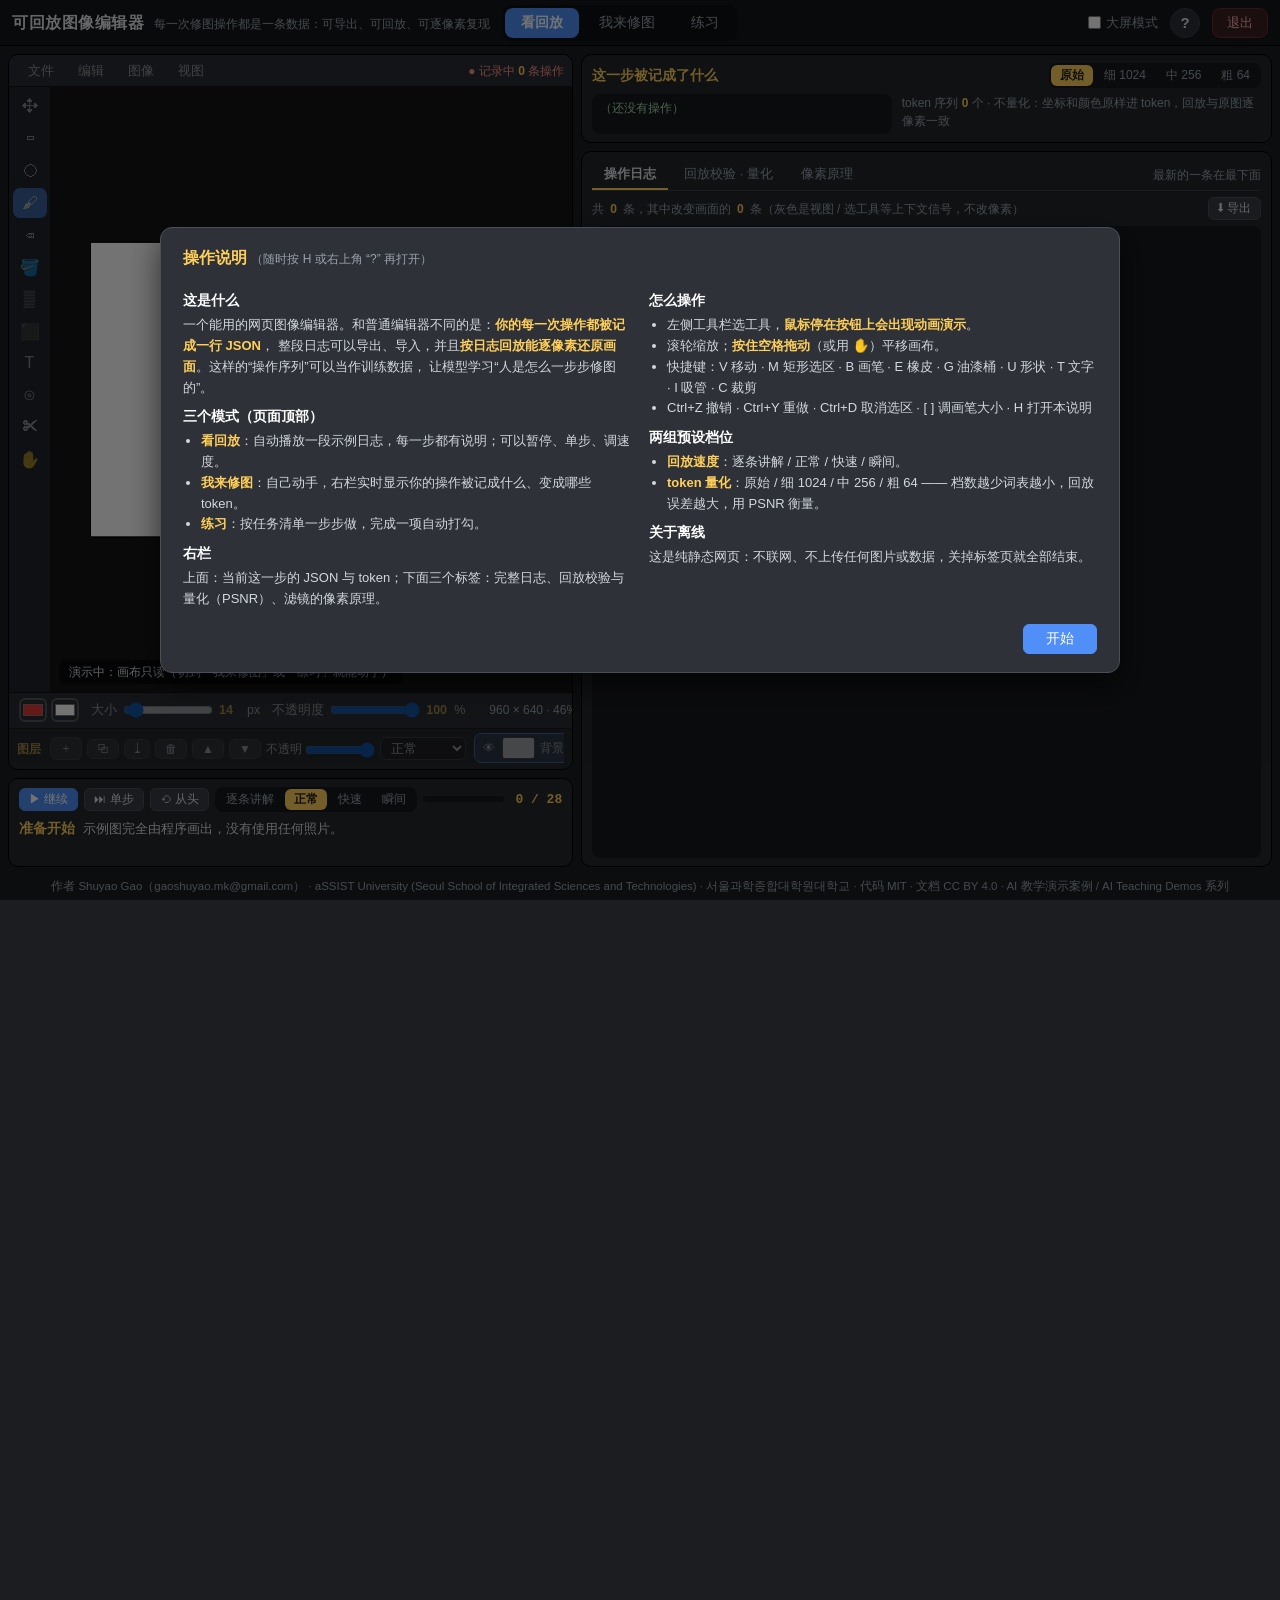
<file: index.html>
<!doctype html>
<html lang="zh-CN">
<head>
<meta charset="utf-8">
<meta name="viewport" content="width=device-width, initial-scale=1">
<title>可回放图像编辑器</title>
<!-- 仓库根目录的入口：GitHub Pages 打开 https://shuyaogao.github.io/replayable-image-editor/ 时直接跳到 play/。
     用 play/index.html 而不是 play/，这样下载解压后双击本文件（file://）也能跳过去。 -->
<meta http-equiv="refresh" content="0; url=play/index.html">
<link rel="canonical" href="play/index.html">
<style>
  body { margin: 0; padding: 24px 16px; background: #1b1d21; color: #dfe3e8; font-family: "Microsoft YaHei", "PingFang SC", system-ui, sans-serif; line-height: 1.7; }
  a { color: #ffcf5a; }
</style>
</head>
<body>
<p>正在打开可回放图像编辑器……</p>
<p>没有自动跳转的话，点这里：<a href="play/index.html">打开可回放图像编辑器（play/index.html）</a></p>
</body>
</html>
</file>
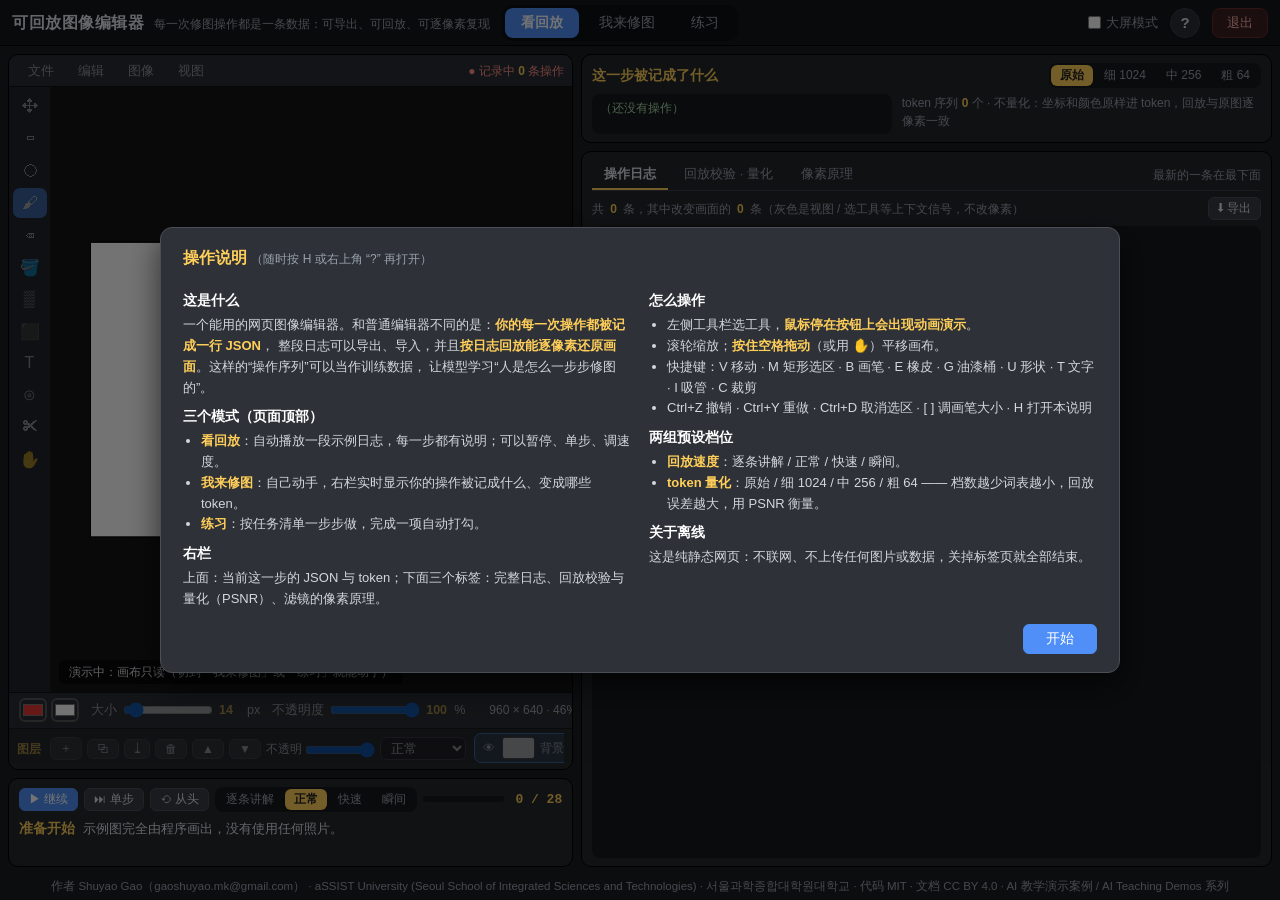
<file: play/index.html>
<!DOCTYPE html>
<html lang="zh-CN">
<head>
<meta charset="utf-8">
<meta name="viewport" content="width=device-width, initial-scale=1, viewport-fit=cover">
<title>可回放图像编辑器</title>
<link rel="stylesheet" href="css/app.css">
</head>
<body>

<!-- ===================== 顶栏：标题 + 模式标签 + 右上角按钮 ===================== -->
<header id="topbar">
  <div class="brand"><span id="app-name">可回放图像编辑器</span><small id="app-tagline"></small></div>
  <nav id="modes" role="tablist">
    <button data-mode="watch" role="tab" title="自动播放一段示例日志：看每一步操作被记成什么">看回放</button>
    <button data-mode="edit" role="tab" title="自己修图，右栏实时显示你的操作日志和 token">我来修图</button>
    <button data-mode="practice" role="tab" title="带任务清单的分步练习，完成一项自动打勾">练习</button>
  </nav>
  <span class="spacer"></span>
  <label class="switch" title="把左右比例从约 45:55 调到约 35:65，方便投影"><input type="checkbox" id="bigscreen"> 大屏模式</label>
  <button id="help-btn" class="icon" title="操作说明（H）">?</button>
  <button id="exit-btn" class="exit" title="停止全部计算并关闭页面">退出</button>
  <!-- 手机竖屏：其余入口收进 ☰ 菜单（由 app.js 在 body.touchp 时显示） -->
  <button id="menu-btn" aria-label="菜单" aria-expanded="false" aria-controls="menu">☰</button>
  <div id="menu" role="menu" hidden>
    <button role="menuitem" id="menu-log">操作日志 · 校验 · 像素原理</button>
    <button role="menuitem" id="menu-export">导出操作日志 (.jsonl)</button>
    <button role="menuitem" id="menu-import">导入日志并回放…</button>
    <button role="menuitem" id="menu-help">操作说明</button>
    <div class="sep"></div>
    <button role="menuitem" id="menu-exit">退出</button>
  </div>
</header>

<main id="layout">
  <!-- ===================== 左栏：编辑器（主画面）+ 选项 / 播放控制 / 说明 ===================== -->
  <section id="leftcol">
    <div id="editor">
      <div id="menubar">
        <div class="menu" data-menu="file">文件
          <div class="dropdown">
            <div onclick="UI.showNewDoc()">新建文档…</div>
            <div onclick="$('file-open').click()">打开图片（新文档）…</div>
            <div onclick="$('file-place').click()">导入图片为图层…</div>
            <hr>
            <div onclick="UI.exportPNG()">导出 PNG（透明）</div>
            <div onclick="UI.exportJPG()">导出 JPG（白底）</div>
            <hr>
            <div onclick="OpLog.exportJSONL()">导出操作日志 (.jsonl)</div>
            <div onclick="$('file-replay').click()">导入日志并回放…</div>
          </div>
        </div>
        <div class="menu" data-menu="edit">编辑
          <div class="dropdown">
            <div onclick="Ops.run({op:'undo',params:{}})">撤销 <kbd>Ctrl+Z</kbd></div>
            <div onclick="Ops.run({op:'redo',params:{}})">重做 <kbd>Ctrl+Y</kbd></div>
            <hr>
            <div onclick="Ops.run({op:'deselect',params:{}})">取消选区 <kbd>Ctrl+D</kbd></div>
          </div>
        </div>
        <div class="menu" data-menu="image">图像
          <div class="dropdown">
            <div onclick="UI.showAdjust('brightness')">亮度…</div>
            <div onclick="UI.showAdjust('contrast')">对比度…</div>
            <div onclick="UI.showAdjust('saturate')">饱和度…</div>
            <div onclick="UI.showAdjust('hue')">色相旋转…</div>
            <div onclick="UI.showAdjust('blur')">高斯模糊…</div>
            <div onclick="UI.showAdjust('sharpen')">锐化…</div>
            <hr>
            <div onclick="Ops.run({op:'filter',params:{layerId:Doc.activeId,type:'invert',value:1}})">反相</div>
            <div onclick="Ops.run({op:'filter',params:{layerId:Doc.activeId,type:'grayscale',value:1}})">去色（灰度）</div>
            <hr>
            <div onclick="UI.showTransform()">变换图层（缩放/旋转/翻转）…</div>
          </div>
        </div>
        <div class="menu" data-menu="view">视图
          <div class="dropdown">
            <div onclick="UI.zoomBy(1.25)">放大 <kbd>滚轮</kbd></div>
            <div onclick="UI.zoomBy(0.8)">缩小</div>
            <div onclick="UI.zoomFit()">适应窗口</div>
            <div onclick="UI.zoomTo(1)">实际像素 100%</div>
          </div>
        </div>
        <span class="spacer"></span>
        <span id="rec-badge" title="所有操作都会被序列化记录，可导出为模型训练数据">● 记录中 <b id="rec-count">0</b> 条操作</span>
      </div>

      <div id="editor-body">
        <div id="toolbar">
          <button data-tool="move"           data-tip="move">✥</button>
          <button data-tool="select-rect"    data-tip="select-rect">▭</button>
          <button data-tool="select-ellipse" data-tip="select-ellipse">◯</button>
          <button data-tool="brush"          data-tip="brush">🖌</button>
          <button data-tool="eraser"         data-tip="eraser">⌫</button>
          <button data-tool="fill"           data-tip="fill">🪣</button>
          <button data-tool="gradient"       data-tip="gradient">▒</button>
          <button data-tool="shape"          data-tip="shape">⬛</button>
          <button data-tool="text"           data-tip="text">T</button>
          <button data-tool="eyedropper"     data-tip="eyedropper">⊙</button>
          <button data-tool="crop"           data-tip="crop">✂</button>
          <button data-tool="hand"           data-tip="hand">✋</button>
        </div>
        <div id="viewport">
          <canvas id="stage"></canvas>
          <canvas id="overlay"></canvas>
          <div id="demo-cursor"></div>
          <div id="lock-badge">演示中：画布只读（切到「我来修图」或「练习」就能动手）</div>
          <div id="replay-mask"><div>▶ 回放中 <b id="replay-prog">0/0</b><br>
            <button class="mini" onclick="Replay.stop()" style="margin-top:10px">停止</button></div></div>
        </div>
      </div>

      <div id="optionsbar">
        <span class="colors" title="前景色 / 背景色">
          <input type="color" id="fg-color" value="#e53935" title="前景色（画笔、填充、文字）">
          <input type="color" id="bg-color" value="#ffffff" title="背景色（渐变终点、形状描边）">
        </span>
        <span class="opt opt-brush opt-eraser">大小 <input type="range" id="opt-size" min="1" max="200" value="14">
          <b id="opt-size-v">14</b>px</span>
        <span class="opt opt-brush opt-eraser">不透明度 <input type="range" id="opt-opacity" min="1" max="100" value="100">
          <b id="opt-opacity-v">100</b>%</span>
        <span class="opt opt-fill">容差 <input type="range" id="opt-tol" min="0" max="120" value="32">
          <b id="opt-tol-v">32</b></span>
        <span class="opt opt-shape">形状
          <select id="opt-shape-kind"><option value="rect">矩形</option>
            <option value="ellipse">椭圆</option><option value="line">直线</option></select>
          <label><input type="checkbox" id="opt-shape-fill" checked>填充</label>
          <label><input type="checkbox" id="opt-shape-stroke">描边</label>
          线宽 <input type="number" id="opt-shape-width" min="1" max="60" value="4" style="width:52px">
        </span>
        <span class="opt opt-text">内容 <input type="text" id="opt-text" value="" style="width:140px">
          字号 <input type="number" id="opt-text-size" min="8" max="300" value="48" style="width:58px">
          字体 <select id="opt-text-font"></select>
        </span>
        <span class="opt opt-crop">拖出裁剪框后：
          <button class="mini" onclick="Tools.crop.apply()">✔ 应用裁剪</button>
          <button class="mini" onclick="Tools.crop.cancel()">✖ 取消</button></span>
        <span class="opt opt-move opt-select-rect opt-select-ellipse opt-gradient opt-eyedropper opt-hand" id="opt-tip"></span>
        <span class="spacer"></span>
        <span id="doc-info">960 × 640</span>
      </div>

      <div id="layerbar">
        <div class="layerctl">
          <b class="lbl">图层</b>
          <button class="mini" title="新建图层" onclick="Ops.run({op:'layer_add',params:{}})">＋</button>
          <button class="mini" title="复制图层" onclick="Ops.run({op:'layer_duplicate',params:{layerId:Doc.activeId}})">⧉</button>
          <button class="mini" title="向下合并" onclick="Ops.run({op:'layer_merge_down',params:{layerId:Doc.activeId}})">⤓</button>
          <button class="mini" title="删除图层" onclick="Ops.run({op:'layer_delete',params:{layerId:Doc.activeId}})">🗑</button>
          <button class="mini" title="上移" onclick="Ops.run({op:'layer_reorder',params:{layerId:Doc.activeId,dir:1}})">▲</button>
          <button class="mini" title="下移" onclick="Ops.run({op:'layer_reorder',params:{layerId:Doc.activeId,dir:-1}})">▼</button>
          <label title="当前图层不透明度">不透明 <input type="range" id="layer-opacity" min="0" max="100" value="100"></label>
          <select id="layer-blend" title="混合模式">
            <option value="source-over">正常</option><option value="multiply">正片叠底</option>
            <option value="screen">滤色</option><option value="overlay">叠加</option>
            <option value="darken">变暗</option><option value="lighten">变亮</option>
          </select>
        </div>
        <div id="layers" title="点击选中图层；双击名字改名；👁 显示 / 隐藏"></div>
      </div>
    </div>

    <!-- 手机竖屏的操作区（我来修图 / 练习）：大按钮，触控区 ≥ 44px -->
    <div id="mob-actions">
      <button id="mob-undo" title="撤销">↶ 撤销</button>
      <button id="mob-redo" title="重做">↷ 重做</button>
      <button id="mob-export" title="导出操作日志 (.jsonl)">⬇ 导出</button>
      <button id="mob-log" class="primary" title="全屏打开右栏：操作日志、回放校验、像素原理">📋 看日志</button>
    </div>

    <!-- 播放控制 + 说明（随模式变化） -->
    <div id="dock">
      <div id="dock-watch" class="dockpane">
        <div class="playctl">
          <button class="mini primary" id="pl-play" title="播放 / 暂停（空格）">⏸ 暂停</button>
          <button class="mini" id="pl-step" title="暂停时执行下一条">⏭ 单步</button>
          <button class="mini" id="pl-restart" title="从头再播一遍">⟲ 从头</button>
          <span class="seg" id="speed-presets" title="回放速度"></span>
          <span class="prog"><span id="pl-bar"></span></span>
          <b id="pl-count">0 / 0</b>
        </div>
        <div id="caption"><b id="cap-title">准备开始</b><span id="cap-text">示例图完全由程序画出（渐变、形状、笔画、滤镜），没有使用任何照片。</span></div>
      </div>
      <div id="dock-edit" class="dockpane">
        <div class="howto">
          <b>自由修图：</b>左边工具栏选工具（悬停可看动画演示），在画布上拖动；菜单「图像」里有亮度、色相、模糊、锐化等调整。
          每一步都会出现在右栏：先看它被记成哪一行 JSON，再看它变成哪些 token。
        </div>
        <div class="quick">
          <button class="mini" onclick="OpLog.exportJSONL()">⬇ 导出日志 .jsonl</button>
          <button class="mini" onclick="$('file-replay').click()">⬆ 导入日志并回放</button>
          <button class="mini" onclick="OpLog.clear()">✕ 清空（新建空白画布）</button>
        </div>
      </div>
      <div id="dock-practice" class="dockpane">
        <div class="tasks-head"><b>练习任务</b><span id="task-progress">0 / 0</span>
          <button class="mini" id="task-reset" title="重新开始练习（恢复示例图，清空打勾）">重新开始</button></div>
        <ol id="tasks"></ol>
      </div>
    </div>
  </section>

  <!-- ===================== 右栏：为什么会这样 ===================== -->
  <section id="rightcol">
    <div class="card" id="card-op">
      <h3>这一步被记成了什么 <span class="sub" id="op-cn"></span><span class="spacer"></span>
        <span class="seg" id="quant-presets" title="token 量化档位"></span></h3>
      <div class="opbox">
        <pre id="op-json">（还没有操作）</pre>
        <div class="tokwrap">
          <div class="tokhead">token 序列 <b id="tok-count">0</b> 个 · <span id="quant-desc"></span></div>
          <div id="tokens"></div>
        </div>
      </div>
    </div>

    <div class="card" id="card-tabs">
      <div class="tabs" role="tablist">
        <button data-rtab="log" class="on">操作日志</button>
        <button data-rtab="verify">回放校验 · 量化</button>
        <button data-rtab="pixel">像素原理</button>
        <span class="spacer"></span>
        <span class="hint" id="rtab-hint"></span>
      </div>

      <div class="rpane on" id="rpane-log">
        <div class="loghead">共 <b id="log-n">0</b> 条，其中改变画面的 <b id="log-nd">0</b> 条（灰色是视图 / 选工具等上下文信号，不改像素）
          <span class="spacer"></span>
          <button class="mini" onclick="OpLog.exportJSONL()" title="导出 JSONL">⬇ 导出</button></div>
        <div id="oplist"></div>
      </div>

      <div class="rpane" id="rpane-verify">
        <p class="explain">核心理念：<b>画布状态 = 回放(操作日志)</b>。下面两个按钮都会“清空画布、从第一条日志重新执行”，
          然后比较画布的指纹（所有像素算出的 32 位哈希）。</p>
        <div class="vrow">
          <button class="mini primary" id="btn-verify">① 重置并按日志回放</button>
          <span id="verify-out" class="out">还没校验</span>
        </div>
        <div class="vrow">
          <button class="mini primary" id="btn-quant">② 按当前量化档位回放并算 PSNR</button>
          <span id="quant-out" class="out">量化档位在本卡片上方右侧切换</span>
        </div>
        <div class="thumbs">
          <figure><canvas id="th-orig" width="240" height="160"></canvas><figcaption>原日志回放</figcaption></figure>
          <figure><canvas id="th-quant" width="240" height="160"></canvas><figcaption id="th-quant-cap">量化日志回放</figcaption></figure>
          <figure><canvas id="th-diff" width="240" height="160"></canvas><figcaption>差异 ×8（越亮差得越多）</figcaption></figure>
        </div>
        <table class="qtable" id="quant-table">
          <thead><tr><th>档位</th><th>坐标档数</th><th>颜色每通道</th><th>PSNR</th><th>有差异的像素</th></tr></thead>
          <tbody></tbody>
        </table>
        <p class="note">PSNR 越高越像（∞ 表示逐像素完全一致）。注意 PSNR 对“边缘错位”很敏感：文字、细线挪动 1 个像素，
          肉眼几乎看不出，PSNR 却会掉到 20 多 dB——所以实际评估常再配合感知指标（如 LPIPS）。
          量化只改坐标和颜色这两类参数，其余参数原样保留。</p>
      </div>

      <div class="rpane" id="rpane-pixel">
        <p class="explain" id="px-title">执行一次「图像」菜单里的调整（或看回放到滤镜那一步），这里会显示它对像素做了什么。</p>
        <div class="pxrow">
          <div class="hist"><canvas id="hist" width="420" height="150"></canvas>
            <div class="legend"><span class="b">■ 调整前</span> <span class="a">■ 调整后</span> · 横轴：亮度 0→255（64 档），纵轴：像素数</div></div>
          <div class="formula"><div id="px-formula">—</div><div id="px-matrix"></div></div>
        </div>
        <p class="note">所有调整都是浏览器里逐像素计算的 JavaScript（不是浏览器自带的 CSS 滤镜），公式见 play/js/pixel_filters.js。</p>
      </div>
    </div>
  </section>
</main>

<footer id="footer"></footer>

<!-- 手机竖屏：右栏全屏展开时的「返回」；横屏时的提示 -->
<button id="sheet-close" type="button">← 返回</button>
<div id="rotate-hint" role="status"><div><b>竖屏体验更佳</b>把手机竖过来：上面是画布，下面是工具和按钮。<br>
  <button id="rot-ok" type="button">仍然横屏继续</button></div></div>

<!-- ===================== 对话框 ===================== -->
<div class="dlg-mask" id="dlg-new">
  <div class="dlg">
    <h3>新建文档</h3>
    <label>宽度 <input type="number" id="new-w" value="960" min="16" max="4096"> px</label>
    <label>高度 <input type="number" id="new-h" value="640" min="16" max="4096"> px</label>
    <label>背景 <select id="new-bg">
      <option value="#ffffff">白色</option><option value="transparent">透明</option>
      <option value="#000000">黑色</option></select></label>
    <div class="dlg-btns">
      <button class="mini" onclick="UI.closeDlg()">取消</button>
      <button class="mini primary" onclick="UI.confirmNewDoc()">创建</button>
    </div>
  </div>
</div>

<div class="dlg-mask" id="dlg-adjust">
  <div class="dlg">
    <h3 id="adj-title">调整</h3>
    <label><span id="adj-label">数值</span>
      <input type="range" id="adj-range" min="-100" max="100" value="0">
      <b id="adj-v">0</b></label>
    <p class="dlg-note">拖动滑块实时预览；右栏「像素原理」同步显示直方图和公式。</p>
    <div class="dlg-btns">
      <button class="mini" onclick="UI.cancelAdjust()">取消</button>
      <button class="mini primary" onclick="UI.confirmAdjust()">确定</button>
    </div>
  </div>
</div>

<div class="dlg-mask" id="dlg-transform">
  <div class="dlg">
    <h3>变换当前图层</h3>
    <label>缩放 <input type="range" id="tf-scale" min="10" max="300" value="100"><b id="tf-scale-v">100</b>%</label>
    <label>旋转 <input type="range" id="tf-rotate" min="-180" max="180" value="0"><b id="tf-rotate-v">0</b>°</label>
    <label><input type="checkbox" id="tf-fliph"> 水平翻转　<input type="checkbox" id="tf-flipv"> 垂直翻转</label>
    <div class="dlg-btns">
      <button class="mini" onclick="UI.cancelTransform()">取消</button>
      <button class="mini primary" onclick="UI.confirmTransform()">确定</button>
    </div>
  </div>
</div>

<div class="dlg-mask" id="dlg-help">
  <div class="dlg help">
    <h3>操作说明 <span class="sub">（随时按 H 或右上角 “?” 再打开）</span></h3>
    <div class="helpgrid">
      <div>
        <h4>这是什么</h4>
        <p>一个能用的网页图像编辑器。和普通编辑器不同的是：<b>你的每一次操作都被记成一行 JSON</b>，
          整段日志可以导出、导入，并且<b>按日志回放能逐像素还原画面</b>。这样的“操作序列”可以当作训练数据，
          让模型学习“人是怎么一步步修图的”。</p>
        <h4>三个模式（页面顶部）</h4>
        <ul>
          <li><b>看回放</b>：自动播放一段示例日志，每一步都有说明；可以暂停、单步、调速度。</li>
          <li><b>我来修图</b>：自己动手，右栏实时显示你的操作被记成什么、变成哪些 token。</li>
          <li><b>练习</b>：按任务清单一步步做，完成一项自动打勾。</li>
        </ul>
        <h4>右栏</h4>
        <p>上面：当前这一步的 JSON 与 token；下面三个标签：完整日志、回放校验与量化（PSNR）、滤镜的像素原理。</p>
      </div>
      <div>
        <h4>怎么操作</h4>
        <ul class="help-kbd">
          <li>左侧工具栏选工具，<b>鼠标停在按钮上会出现动画演示</b>。</li>
          <li>滚轮缩放；<b>按住空格拖动</b>（或用 ✋）平移画布。</li>
          <li>快捷键：V 移动 · M 矩形选区 · B 画笔 · E 橡皮 · G 油漆桶 · U 形状 · T 文字 · I 吸管 · C 裁剪</li>
          <li>Ctrl+Z 撤销 · Ctrl+Y 重做 · Ctrl+D 取消选区 · [ ] 调画笔大小 · H 打开本说明</li>
        </ul>
        <div class="help-touch">
          <svg viewBox="0 0 360 230" role="img" aria-label="触屏操作图解：上方画布用手指画，下方一排工具按钮，右下「看日志」">
            <rect x="8" y="6" width="344" height="150" rx="8" class="ht-canvas"/>
            <path d="M60 100 C 110 40, 160 150, 230 70 S 300 60, 320 110" class="ht-stroke"/>
            <circle cx="320" cy="110" r="16" class="ht-finger"/>
            <text x="180" y="30" class="ht-label">① 手指 / 触控笔 / 鼠标在画布上拖动 = 一笔</text>
            <g class="ht-tools">
              <rect x="8" y="166" width="40" height="40" rx="7"/><text x="28" y="192">✥</text>
              <rect x="54" y="166" width="40" height="40" rx="7"/><text x="74" y="192">▭</text>
              <rect x="100" y="166" width="40" height="40" rx="7" class="on"/><text x="120" y="192">🖌</text>
              <rect x="146" y="166" width="40" height="40" rx="7"/><text x="166" y="192">⌫</text>
              <rect x="192" y="166" width="40" height="40" rx="7"/><text x="212" y="192">🪣</text>
              <rect x="238" y="166" width="40" height="40" rx="7"/><text x="258" y="192">▒</text>
              <rect x="284" y="166" width="68" height="40" rx="7" class="log"/><text x="318" y="192" class="logt">看日志</text>
            </g>
            <text x="8" y="224" class="ht-label2">② 下方一排工具：点一下换工具，左右滑动看更多　③「看日志」全屏看右栏，「返回」关闭</text>
          </svg>
          <p><b>手机 / 平板</b>：上面是画布，下面是工具条、选项条、图层条和「撤销 / 重做 / 导出 / 看日志」四个大按钮；
            整页不用上下滚动。右上角 ☰ 里有导入 / 导出日志、操作说明和退出。</p>
        </div>
        <h4>两组预设档位</h4>
        <ul>
          <li><b>回放速度</b>：逐条讲解 / 正常 / 快速 / 瞬间。</li>
          <li><b>token 量化</b>：原始 / 细 1024 / 中 256 / 粗 64 —— 档数越少词表越小，回放误差越大，用 PSNR 衡量。</li>
        </ul>
        <h4>关于离线</h4>
        <p>这是纯静态网页：不联网、不上传任何图片或数据，关掉标签页就全部结束。</p>
      </div>
    </div>
    <div class="dlg-btns help-btns"><button class="mini primary" id="help-close">开始</button></div>
  </div>
</div>

<div id="tip" role="tooltip"><canvas id="tip-anim" width="168" height="100"></canvas><div id="tip-title"></div><div id="tip-text"></div></div>

<div id="ended"><div><h2>已停止运行</h2><p>所有计算都已结束，可以直接关闭这个标签页。</p></div></div>

<input type="file" id="file-open"   accept="image/*" hidden>
<input type="file" id="file-place"  accept="image/*" hidden>
<input type="file" id="file-replay" accept=".jsonl,.json,.txt" hidden>

<div id="toast"></div>
<pre id="selftest" hidden></pre>

<script src="js/config.js"></script>
<script src="js/credits.js"></script>
<script src="js/pixel_filters.js"></script>
<script src="js/oplog_tokens.js"></script>
<script src="js/editor.js"></script>
<script src="js/demo.js"></script>
<script src="js/app.js"></script>
</body>
</html>
</file>
<file: play/css/app.css>
/* 可回放图像编辑器 · 深色主题（左右两栏：左 = 编辑器 + 控制 / 说明，右 = “为什么会这样”） */
:root {
  --bg: #1b1d21; --panel: #24272c; --panel2: #2c3036; --line: #3a3f46; --ink: #dfe3e8; --muted: #9aa3ad;
  --accent: #4f8ff7; --accent2: #ffcf5a; --ok: #3fbf74; --bad: #e5534b; --nd: #7b8590;
  --font: "Microsoft YaHei", "PingFang SC", "Hiragino Sans GB", "Noto Sans CJK SC", "Segoe UI", sans-serif;
  --mono: Consolas, "SF Mono", Menlo, "Courier New", monospace;
  --left: 45fr; --right: 55fr;
}
* { box-sizing: border-box; margin: 0; padding: 0; }
html, body { height: 100%; }
body { background: var(--bg); color: var(--ink); font: 13px/1.5 var(--font); overflow: hidden;
       display: grid; grid-template-rows: 46px minmax(0, 1fr) auto; }
body.big { --left: 35fr; --right: 65fr; }
button { font-family: inherit; }
.spacer { flex: 1; }
kbd { background: #333; border-radius: 4px; padding: 0 5px; font-size: 11px; color: #aaa; }
hr { border: none; border-top: 1px solid var(--line); margin: 4px 0; }

/* ---------------- 顶栏 ---------------- */
#topbar { display: flex; align-items: center; gap: 12px; padding: 0 12px; background: #15171a;
          border-bottom: 1px solid #000; min-width: 0; }
.brand { display: flex; align-items: baseline; gap: 10px; white-space: nowrap; overflow: hidden; min-width: 0; }
#app-name { font-weight: 700; font-size: 16px; letter-spacing: .5px; }
#app-tagline { color: var(--muted); font-size: 12px; overflow: hidden; text-overflow: ellipsis; }
#modes { display: flex; gap: 4px; background: #0f1012; padding: 3px; border-radius: 10px; flex-shrink: 0; }
#modes button { border: none; background: transparent; color: var(--muted); padding: 6px 16px; border-radius: 8px;
                font-size: 14px; cursor: pointer; }
#modes button:hover { color: var(--ink); background: #22262b; }
#modes button.on { background: var(--accent); color: #fff; font-weight: 600; }
.switch { display: flex; align-items: center; gap: 5px; color: var(--muted); cursor: pointer; white-space: nowrap; }
.icon { width: 30px; height: 30px; border-radius: 50%; border: 1px solid var(--line); background: var(--panel2);
        color: var(--ink); font-size: 15px; font-weight: 700; cursor: pointer; flex-shrink: 0; }
.exit { border: 1px solid #6b2b2b; background: #3a1f1f; color: #ffb4b0; border-radius: 8px; padding: 5px 14px;
        cursor: pointer; flex-shrink: 0; }
.exit:hover { background: #5a2626; }

/* ---------------- 两栏 ---------------- */
#layout { display: grid; grid-template-columns: minmax(0, var(--left)) minmax(0, var(--right)); gap: 8px;
          padding: 8px; min-height: 0; }
#leftcol, #rightcol { display: flex; flex-direction: column; gap: 8px; min-height: 0; min-width: 0; }

#editor { flex: 1; min-height: 0; display: flex; flex-direction: column; background: var(--panel);
          border: 1px solid #000; border-radius: 10px; overflow: hidden; }
#menubar { display: flex; align-items: center; gap: 2px; height: 32px; flex-shrink: 0; background: #2a2d33;
           border-bottom: 1px solid #111; padding: 0 8px; user-select: none; position: relative; z-index: 30; }
.menu { position: relative; padding: 5px 11px; cursor: pointer; border-radius: 6px; }
.menu:hover { background: #3a3f46; }
.menu .dropdown { display: none; position: absolute; top: 100%; left: 0; min-width: 220px; background: #2f3238;
                  border: 1px solid #4a4f57; border-radius: 8px; box-shadow: 0 8px 22px rgba(0,0,0,.5);
                  padding: 5px; z-index: 40; }
.menu.open .dropdown { display: block; }
.dropdown div { display: flex; justify-content: space-between; gap: 18px; padding: 6px 12px; border-radius: 6px;
                white-space: nowrap; }
.dropdown div:hover { background: var(--accent); color: #fff; }
#rec-badge { font-size: 12px; color: #ff8f86; white-space: nowrap; }
#rec-badge b { color: var(--accent2); }

#editor-body { flex: 1; min-height: 0; display: flex; }
#toolbar { width: 42px; flex-shrink: 0; background: #23262b; border-right: 1px solid #111; display: flex;
           flex-direction: column; align-items: center; padding: 5px 0; gap: 2px; overflow-y: auto; }
#toolbar button { width: 34px; height: 30px; flex-shrink: 0; background: transparent; border: none; color: #ccd;
                  font-size: 16px; border-radius: 7px; cursor: pointer; }
#toolbar button:hover { background: #3a3f46; }
#toolbar button.active { background: var(--accent); color: #fff; }
#viewport { flex: 1; position: relative; overflow: hidden; background: #141518; min-width: 0; }
#stage, #overlay { position: absolute; left: 0; top: 0; }
#overlay { pointer-events: none; }
#demo-cursor { position: absolute; width: 18px; height: 18px; margin: -9px 0 0 -9px; border-radius: 50%;
               border: 2px solid #fff; background: rgba(79,143,247,.55); box-shadow: 0 0 0 2px rgba(0,0,0,.5);
               pointer-events: none; display: none; z-index: 15; transition: transform .08s; }
#demo-cursor.press { transform: scale(.7); background: rgba(255,207,90,.8); }
#lock-badge { position: absolute; left: 8px; bottom: 8px; background: rgba(0,0,0,.6); color: #cfd6de;
              font-size: 12px; padding: 3px 10px; border-radius: 6px; display: none; pointer-events: none; z-index: 16; }
body.locked #lock-badge { display: block; }
body.locked #toolbar, body.locked #menubar .menu, body.locked #layerbar, body.locked #optionsbar .opt { pointer-events: none; opacity: .55; }
#replay-mask { display: none; position: absolute; inset: 0; background: rgba(0,0,0,.55); z-index: 20;
               align-items: center; justify-content: center; text-align: center; font-size: 16px; }
#replay-mask b { color: var(--accent2); }

#optionsbar { height: 36px; flex-shrink: 0; background: #2a2d33; border-top: 1px solid #111; display: flex;
              align-items: center; gap: 12px; padding: 0 10px; font-size: 12.5px; overflow-x: auto;
              overflow-y: hidden; white-space: nowrap; }
#optionsbar .opt { display: none; align-items: center; gap: 6px; }
#optionsbar .opt.show { display: inline-flex; }
#optionsbar b { color: var(--accent2); min-width: 22px; display: inline-block; }
#optionsbar input[type=range] { width: 90px; }
#optionsbar select, #optionsbar input[type=number], #optionsbar input[type=text], #layerbar select {
  background: #1c1e22; color: var(--ink); border: 1px solid #454a52; border-radius: 6px; padding: 2px 6px; }
.colors { display: inline-flex; gap: 4px; }
.colors input { width: 28px; height: 24px; border: 2px solid #555; border-radius: 6px; background: none; cursor: pointer; padding: 0; }
#doc-info { font-size: 12px; color: var(--muted); }

#layerbar { flex-shrink: 0; background: #25282d; border-top: 1px solid #111; padding: 4px 8px; display: flex;
            flex-direction: row; align-items: center; gap: 8px; min-width: 0; }
#layerbar .layerctl { flex-shrink: 0; }
.layerctl { display: flex; align-items: center; gap: 5px; font-size: 12px; flex-wrap: nowrap; overflow-x: auto; white-space: nowrap; }
.layerctl .lbl { color: var(--accent2); margin-right: 4px; }
.layerctl input[type=range] { width: 70px; vertical-align: middle; }
#layers { display: flex; flex-direction: row; gap: 5px; overflow-x: auto; padding-bottom: 2px; flex: 1; min-width: 0; }
.layer-item { display: flex; align-items: center; gap: 5px; padding: 3px 6px; border-radius: 7px; background: #30343a;
              cursor: pointer; border: 1.5px solid transparent; flex-shrink: 0; max-width: 170px; }
.layer-item.active { border-color: var(--accent); background: #33415a; }
.layer-item .eye { cursor: pointer; width: 16px; text-align: center; font-size: 12px; }
.layer-item canvas { width: 33px; height: 22px; background: repeating-conic-gradient(#777 0 25%, #555 0 50%) 0 0/10px 10px;
                     border-radius: 3px; border: 1px solid #555; }
.layer-item .lname { font-size: 12px; overflow: hidden; text-overflow: ellipsis; white-space: nowrap; max-width: 90px; }

.mini { background: #383c43; color: var(--ink); border: 1px solid #4a4f57; border-radius: 6px; padding: 2px 9px;
        cursor: pointer; font-size: 12px; white-space: nowrap; }
.mini:hover { background: #454a52; }
.mini.primary { background: var(--accent); border-color: var(--accent); color: #fff; }
.mini:disabled { opacity: .45; cursor: default; }
.seg { display: inline-flex; background: #17191c; border-radius: 8px; padding: 2px; gap: 2px; }
.seg button { border: none; background: transparent; color: var(--muted); padding: 2px 9px; border-radius: 6px;
              cursor: pointer; font-size: 12px; white-space: nowrap; }
.seg button.on { background: var(--accent2); color: #222; font-weight: 600; }

/* ---------------- 左下：播放控制 / 说明 / 任务 ---------------- */
#dock { flex-shrink: 0; background: var(--panel); border: 1px solid #000; border-radius: 10px; padding: 8px 10px;
        max-height: 30vh; overflow-y: auto; }
.dockpane { display: none; }
.dockpane.on { display: block; }
.playctl { display: flex; align-items: center; gap: 6px; flex-wrap: wrap; }
.prog { flex: 1; min-width: 60px; height: 6px; background: #17191c; border-radius: 3px; overflow: hidden; }
#pl-bar { display: block; height: 100%; width: 0; background: var(--accent); transition: width .2s; }
#pl-count { color: var(--accent2); font-family: var(--mono); min-width: 52px; text-align: right; }
#caption { margin-top: 6px; line-height: 1.55; min-height: 40px; }
#cap-title { color: var(--accent2); margin-right: 8px; font-size: 14px; }
.howto { line-height: 1.6; color: #cdd3da; }
.howto b { color: var(--accent2); }
.quick { display: flex; gap: 6px; margin-top: 6px; flex-wrap: wrap; }
.tasks-head { display: flex; align-items: center; gap: 10px; margin-bottom: 4px; }
.tasks-head b { color: var(--accent2); }
#task-progress { color: var(--muted); font-family: var(--mono); }
#tasks { list-style: none; display: grid; grid-template-columns: 1fr 1fr; gap: 3px 14px; }
#tasks li { display: flex; gap: 7px; align-items: baseline; color: #cdd3da; }
#tasks li::before { content: "☐"; color: var(--muted); }
#tasks li.done { color: var(--ok); }
#tasks li.done::before { content: "☑"; color: var(--ok); }
#tasks li.next { color: #fff; font-weight: 600; }

/* ---------------- 右栏 ---------------- */
.card { background: var(--panel); border: 1px solid #000; border-radius: 10px; padding: 8px 10px; min-height: 0;
        display: flex; flex-direction: column; }
.card h3 { font-size: 14px; color: var(--accent2); display: flex; align-items: center; gap: 8px; margin-bottom: 6px;
           flex-wrap: wrap; }
.card h3 .sub { color: var(--ink); font-weight: 400; font-size: 12.5px; }
#card-op { flex: 0 0 auto; max-height: 40%; }
.opbox { display: grid; grid-template-columns: minmax(0, 1fr) minmax(0, 1.2fr); gap: 10px; min-height: 0; overflow: hidden; }
#op-json { font: 12px/1.5 var(--mono); background: #17191c; border-radius: 8px; padding: 6px 8px; color: #a9dcab;
           overflow: auto; max-height: 150px; white-space: pre-wrap; word-break: break-all; }
.tokwrap { min-width: 0; display: flex; flex-direction: column; }
.tokhead { color: var(--muted); font-size: 12px; margin-bottom: 4px; }
.tokhead b { color: var(--accent2); }
#tokens { display: flex; flex-wrap: wrap; gap: 3px; overflow: auto; max-height: 132px; align-content: flex-start; }
.tok { font: 11.5px/1.3 var(--mono); padding: 2px 5px; border-radius: 4px; background: #2f3a4d; color: #cfe0ff; white-space: nowrap; }
.tok.op { background: #4f8ff7; color: #fff; }
.tok.c { background: #3b4730; color: #dbf3c4; }
.tok.col { background: #4d3b2f; color: #ffd9b8; }
.tok.end { background: #3a3f46; color: var(--muted); }

#card-tabs { flex: 1; }
.tabs { display: flex; align-items: center; gap: 4px; border-bottom: 1px solid var(--line); margin-bottom: 6px; }
.tabs button { border: none; background: transparent; color: var(--muted); padding: 5px 12px; cursor: pointer;
               font-size: 13px; border-bottom: 2px solid transparent; }
.tabs button.on { color: var(--ink); border-bottom-color: var(--accent2); font-weight: 600; }
.tabs .hint { color: var(--muted); font-size: 12px; }
.rpane { display: none; flex: 1; min-height: 0; flex-direction: column; gap: 6px; overflow-y: auto; }
.rpane.on { display: flex; }
.loghead { display: flex; align-items: center; gap: 6px; color: var(--muted); font-size: 12px; }
.loghead b { color: var(--accent2); }
#oplist { flex: 1; min-height: 60px; overflow-y: auto; font-family: var(--mono); font-size: 11.5px; line-height: 1.7;
          color: #a9dcab; background: #17191c; border-radius: 8px; padding: 4px 8px; }
#oplist .opname { color: #8cc2ff; }
#oplist div { white-space: nowrap; overflow: hidden; text-overflow: ellipsis; }
#oplist div.nd { color: var(--nd); }
#oplist div.nd .opname { color: var(--nd); }
#oplist div.cur { background: #2f3a4d; }
.explain { color: #cdd3da; line-height: 1.6; }
.explain b { color: var(--accent2); }
.vrow { display: flex; align-items: center; gap: 10px; flex-wrap: wrap; }
.out { font-family: var(--mono); font-size: 12.5px; color: var(--muted); }
.out.ok { color: var(--ok); }
.out.bad { color: var(--bad); }
.thumbs { display: flex; gap: 8px; flex-wrap: wrap; }
.thumbs figure { flex: 1; min-width: 120px; max-width: 260px; }
.thumbs canvas { width: 100%; height: auto; border-radius: 6px; border: 1px solid var(--line); background: #111; display: block; }
.thumbs figcaption { color: var(--muted); font-size: 12px; text-align: center; }
.qtable { border-collapse: collapse; font-size: 12.5px; width: 100%; }
.qtable th, .qtable td { border-bottom: 1px solid var(--line); padding: 3px 6px; text-align: left; }
.qtable th { color: var(--muted); font-weight: 400; }
.qtable td.num { font-family: var(--mono); }
.qtable tr.on td { color: var(--accent2); }
.note { color: var(--muted); font-size: 12px; line-height: 1.55; }
.pxrow { display: flex; gap: 12px; flex-wrap: wrap; align-items: flex-start; }
.hist { flex: 1 1 300px; min-width: 0; }
.hist canvas { width: 100%; height: auto; background: #17191c; border-radius: 8px; display: block; }
.legend { color: var(--muted); font-size: 12px; }
.legend .b { color: #8a94a0; } .legend .a { color: var(--accent2); }
.formula { flex: 1 1 220px; min-width: 0; }
#px-formula { font-family: var(--mono); color: var(--accent2); margin-bottom: 6px; }
.matrix { display: inline-grid; grid-template-columns: repeat(3, auto); gap: 3px; font-family: var(--mono); font-size: 12.5px; }
.matrix span { background: #17191c; padding: 3px 8px; border-radius: 4px; text-align: right; min-width: 52px; }
.matrix span.pos { color: #9fe3b0; } .matrix span.neg { color: #ff9f98; }

/* ---------------- 页脚 ---------------- */
#footer { padding: 3px 12px 5px; color: var(--muted); font-size: 11.5px; text-align: center; white-space: nowrap;
          overflow: hidden; text-overflow: ellipsis; }

/* ---------------- 对话框 / 提示 ---------------- */
.dlg-mask { display: none; position: fixed; inset: 0; background: rgba(0,0,0,.55); z-index: 60;
            align-items: center; justify-content: center; }
.dlg-mask.show { display: flex; }
.dlg { background: #2e3137; border: 1px solid #4a4f57; border-radius: 12px; padding: 18px 22px; min-width: 330px;
       max-width: min(960px, 94vw); max-height: 92vh; overflow-y: auto; box-shadow: 0 12px 32px rgba(0,0,0,.6); }
.dlg h3 { margin-bottom: 12px; color: var(--accent2); font-size: 16px; }
.dlg h3 .sub { color: var(--muted); font-size: 12px; font-weight: 400; }
.dlg label { display: flex; align-items: center; gap: 10px; margin: 9px 0; font-size: 13px; }
.dlg input[type=range] { flex: 1; }
.dlg input[type=number], .dlg select { background: #1c1e22; color: var(--ink); border: 1px solid #454a52; border-radius: 6px; padding: 4px 8px; }
.dlg b { color: var(--accent2); min-width: 36px; }
.dlg-note { color: var(--muted); font-size: 12px; }
.dlg-btns { display: flex; justify-content: flex-end; gap: 10px; margin-top: 14px; }
.help .helpgrid { display: grid; grid-template-columns: 1fr 1fr; gap: 18px; }
.help h4 { color: #fff; margin: 8px 0 4px; font-size: 14px; }
.help p, .help li { line-height: 1.6; color: #d3d8de; }
.help ul { padding-left: 18px; }
.help .mini.primary { font-size: 14px; padding: 5px 22px; }

#tip { position: fixed; z-index: 90; display: none; width: 196px; background: #101215; border: 1px solid #4a4f57;
       border-radius: 10px; padding: 8px; box-shadow: 0 10px 24px rgba(0,0,0,.6); pointer-events: none; }
#tip canvas { width: 178px; height: 106px; display: block; border-radius: 6px; background: #f4f4f4; margin: 0 auto 6px; }
#tip-title { font-weight: 700; color: var(--accent2); }
#tip-text { color: #cdd3da; font-size: 12px; line-height: 1.5; }

#toast { position: fixed; top: 54px; left: 50%; transform: translateX(-50%); background: #2f7fd6; padding: 8px 22px;
         border-radius: 9px; font-size: 14px; opacity: 0; pointer-events: none; transition: opacity .25s; z-index: 80; color: #fff; }
#toast.show { opacity: 1; }
#toast.err { background: #d33; }

#ended { display: none; position: fixed; inset: 0; z-index: 200; background: #111; color: #ddd;
         align-items: center; justify-content: center; text-align: center; }
#ended.show { display: flex; }
#ended h2 { font-size: 26px; margin-bottom: 10px; }

@media (max-height: 800px) {
  body { grid-template-rows: 42px minmax(0, 1fr) auto; }
  #op-json { max-height: 110px; } #tokens { max-height: 100px; }
  #dock { padding: 6px 10px; max-height: 24vh; }
  #tasks { font-size: 12px; gap: 1px 12px; }
  .layerctl label { display: none; }
}

/* =====================================================================
 * 手机竖屏（触屏 + 宽度 ≤ 980px + 竖屏；由 app.js 给 html/body 加 .touchp，横屏加 .touchl）
 *   看回放：画布贴顶、按宽度缩放，播放控制在下方，右栏（JSON / token / 日志 / 校验 / 像素原理）紧凑地排在再下方，整页可滚动。
 *   我来修图 / 练习：一屏 100dvh、整页不滚动；上方画布占满宽度，下方是工具条、选项条、图层条和四个大按钮；
 *   右栏默认收起，「看日志」全屏展开、「返回」关闭。操作区 touch-action: none，触控区 ≥ 44px。
 * ===================================================================== */
#menu-btn, #menu, #mob-actions, #sheet-close, #rotate-hint, .help-touch { display: none; }
#viewport { touch-action: none; }
body.touchp { padding: env(safe-area-inset-top) env(safe-area-inset-right) 0 env(safe-area-inset-left);
  -webkit-touch-callout: none; -webkit-user-select: none; user-select: none; -webkit-tap-highlight-color: transparent;
  touch-action: manipulation; font-size: 14px; display: flex; flex-direction: column; }
html.touchp { height: auto; }
body.touchp:not(.m-watch) { height: 100dvh; overflow: hidden; }
body.touchp.m-watch { height: auto; min-height: 100dvh; overflow-y: auto; overflow-x: hidden; }
html.touchp.m-watch { overflow-y: auto; overflow-x: hidden; }
/* 头部一行：标题 · 模式标签 · ☰ */
body.touchp #topbar { flex: none; height: 48px; padding: 0 8px; gap: 6px; }
body.touchp #app-tagline, body.touchp .switch, body.touchp #help-btn, body.touchp #exit-btn, body.touchp #topbar .spacer { display: none; }
body.touchp .brand { flex: 0 1 auto; min-width: 0; }
body.touchp #app-name { font-size: 14px; letter-spacing: 0; overflow: hidden; text-overflow: ellipsis; }
body.touchp #modes { gap: 2px; padding: 2px; }
body.touchp #modes button { padding: 0 9px; min-height: 40px; font-size: 14px; }
body.touchp #menu-btn { display: block; margin-left: auto; width: 44px; height: 44px; flex-shrink: 0; font: inherit; font-size: 20px;
  background: transparent; color: var(--ink); border: 1px solid var(--line); border-radius: 8px; }
body.touchp #menu:not([hidden]) { display: grid; position: fixed; z-index: 75; right: 8px; top: calc(env(safe-area-inset-top) + 52px);
  min-width: 220px; background: var(--panel2); border: 1px solid var(--accent2); border-radius: 10px; padding: 6px; gap: 2px;
  box-shadow: 0 10px 28px rgba(0,0,0,.6); }
#menu button { font: inherit; font-size: 15px; text-align: left; min-height: 44px; padding: 0 14px; background: transparent; color: var(--ink);
  border: none; border-radius: 7px; }
#menu button:active { background: var(--accent); color: #fff; }
#menu .sep { height: 1px; background: var(--line); margin: 4px 0; }
/* 单列布局 */
body.touchp #layout { display: flex; flex-direction: column; flex: 1; min-height: 0; padding: 4px 4px 0; gap: 6px; }
body.touchp #leftcol { flex: 1; min-height: 0; gap: 6px; }
body.touchp #editor { flex: 1; min-height: 0; border-radius: 8px; }
body.touchp #menubar { height: 44px; padding: 0 2px; gap: 0; }
body.touchp .menu { padding: 0 10px; min-height: 40px; display: inline-flex; align-items: center; font-size: 14px; }
body.touchp .menu .dropdown { position: fixed; left: 8px; right: 8px; top: calc(env(safe-area-inset-top) + 100px); min-width: 0;
  max-height: 60dvh; overflow-y: auto; }
body.touchp .dropdown div { padding: 11px 12px; font-size: 15px; }
body.touchp #rec-badge { font-size: 11px; }
body.touchp #editor-body { flex-direction: column-reverse; }
body.touchp #toolbar { width: auto; height: 52px; flex-direction: row; justify-content: flex-start; overflow-x: auto; overflow-y: hidden;
  border-right: none; border-top: 1px solid #111; padding: 4px; gap: 4px; touch-action: pan-x; }
body.touchp #toolbar button { width: 44px; height: 44px; font-size: 20px; }
body.touchp #optionsbar { height: 48px; font-size: 14px; gap: 10px; touch-action: pan-x; }
body.touchp #optionsbar input[type=range] { width: 110px; height: 44px; }
body.touchp #optionsbar select, body.touchp #optionsbar input[type=number], body.touchp #optionsbar input[type=text] { min-height: 36px; font-size: 14px; }
body.touchp .colors input { width: 40px; height: 36px; }
body.touchp #layerbar { padding: 4px; gap: 6px; }
body.touchp .layerctl { gap: 4px; font-size: 13px; }
body.touchp .layerctl .mini { min-width: 40px; min-height: 40px; font-size: 15px; }
body.touchp .layerctl label { display: none; }
body.touchp .layer-item { min-height: 40px; }
body.touchp .mini { min-height: 40px; padding: 6px 12px; font-size: 14px; }
body.touchp .seg button { min-height: 36px; padding: 4px 10px; font-size: 13px; }
body.touchp #tip { display: none !important; }
body.touchp #toast { top: calc(env(safe-area-inset-top) + 56px); max-width: calc(100vw - 24px); }
/* 操作区四个大按钮（我来修图 / 练习） */
body.touchp:not(.m-watch) #mob-actions { display: flex; gap: 6px; flex: none; }
#mob-actions button { flex: 1; min-height: 48px; font: inherit; font-size: 15px; font-weight: 600; background: var(--panel2); color: var(--ink);
  border: 1px solid #4a4f57; border-radius: 10px; touch-action: manipulation; }
#mob-actions button:active { background: #454a52; }
#mob-actions button.primary { background: var(--accent); border-color: var(--accent); color: #fff; }
body.touchp #dock { flex: none; max-height: 30%; padding: 6px 8px; }
body.touchp:not(.m-watch) .howto { display: none; }
body.touchp .quick { gap: 6px; margin-top: 0; }
body.touchp .quick .mini { flex: 1; }
body.touchp #tasks { grid-template-columns: 1fr; gap: 2px; font-size: 13px; }
body.touchp .tasks-head .mini { margin-left: auto; }
body.touchp .playctl { gap: 6px; }
body.touchp .playctl .mini { min-height: 44px; }
body.touchp .prog { flex: 1 1 100%; order: 9; }
body.touchp #caption { font-size: 14px; }
/* 我来修图 / 练习：右栏默认收起；「看日志」全屏展开 */
body.touchp:not(.m-watch) #rightcol, body.touchp:not(.m-watch) #footer { display: none; }
body.touchp.sheet-log:not(.m-watch) #rightcol { display: flex; position: fixed; z-index: 65; inset: 0; background: var(--bg);
  padding: calc(env(safe-area-inset-top) + 8px) 8px calc(env(safe-area-inset-bottom) + 64px); gap: 8px; }
body.touchp.sheet-log #sheet-close { display: block; position: fixed; z-index: 66; right: 12px; bottom: calc(env(safe-area-inset-bottom) + 12px);
  min-height: 48px; padding: 0 22px; font: inherit; font-size: 16px; font-weight: 700; background: var(--accent2); color: #222; border: none;
  border-radius: 24px; box-shadow: 0 6px 18px rgba(0,0,0,.5); }
body.touchp .opbox { grid-template-columns: 1fr; gap: 6px; }
body.touchp #card-op { max-height: 45%; }
body.touchp #op-json { max-height: 120px; }
body.touchp #tokens { max-height: 96px; }
body.touchp .tabs button { min-height: 40px; padding: 4px 10px; font-size: 14px; }
body.touchp .tabs .hint { display: none; }
body.touchp .thumbs figure { min-width: 100px; }
body.touchp .qtable { font-size: 12px; }
body.touchp .qtable th, body.touchp .qtable td { padding: 3px 4px; }
/* 看回放：画布按宽度缩放、贴顶；右栏紧凑地排在下方，整页滚动 */
body.touchp.m-watch #layout { flex: none; }
body.touchp.m-watch #leftcol { flex: none; }
body.touchp.m-watch #editor { flex: none; }
body.touchp.m-watch #editor-body { flex: none; flex-direction: column; }
body.touchp.m-watch #viewport { height: calc(66.7vw + 12px); min-height: 200px; }
body.touchp.m-watch #toolbar, body.touchp.m-watch #menubar, body.touchp.m-watch #optionsbar, body.touchp.m-watch #layerbar { display: none; }
body.touchp.m-watch #dock { max-height: none; }
body.touchp.m-watch #rightcol { flex: none; }
body.touchp.m-watch #card-op { max-height: none; }
body.touchp.m-watch #card-tabs { flex: none; }
body.touchp.m-watch #oplist { max-height: 40vh; }
body.touchp.m-watch #footer { white-space: normal; padding: 8px 12px calc(env(safe-area-inset-bottom) + 10px); }
/* 对话框 */
body.touchp .dlg { min-width: 0; width: calc(100vw - 24px); max-width: calc(100vw - 24px); padding: 14px; }
body.touchp .dlg label { min-height: 44px; font-size: 14px; }
body.touchp .dlg input[type=range] { height: 44px; }
body.touchp .dlg-btns .mini { min-height: 44px; padding: 0 18px; font-size: 15px; }
/* 说明浮层：触屏图解，不显示键盘图；内容可滚动，「开始」固定在底部 */
body.touchp .dlg.help { position: fixed; inset: 0; width: auto; max-width: none; max-height: none; border-radius: 0; border: none;
  display: flex; flex-direction: column; overflow: hidden; padding: calc(env(safe-area-inset-top) + 12px) 14px calc(env(safe-area-inset-bottom) + 10px); }
body.touchp .dlg.help h3 { flex: none; }
body.touchp .help .helpgrid { grid-template-columns: 1fr; gap: 6px; flex: 1; min-height: 0; overflow-y: auto; -webkit-overflow-scrolling: touch; touch-action: pan-y; }
body.touchp .help-kbd { display: none; }
body.touchp .help-touch { display: block; }
body.touchp .help-btns { flex: none; margin-top: 10px; padding-top: 10px; border-top: 1px solid var(--line); }
body.touchp .help-btns .mini { width: 100%; min-height: 48px; font-size: 16px; }
.help-touch svg { width: 100%; max-width: 420px; height: auto; display: block; margin: 0 auto 6px; }
.help-touch .ht-canvas { fill: #f4f4f4; stroke: #777; }
.help-touch .ht-stroke { fill: none; stroke: #e53935; stroke-width: 8; stroke-linecap: round; }
.help-touch .ht-finger { fill: rgba(79,143,247,.75); stroke: #fff; stroke-width: 3; }
.help-touch .ht-label { font-size: 12px; fill: #333; text-anchor: middle; }
.help-touch .ht-label2 { font-size: 10.5px; fill: var(--muted); }
.help-touch .ht-tools rect { fill: #23262b; stroke: #4a4f57; }
.help-touch .ht-tools rect.on { fill: var(--accent); }
.help-touch .ht-tools rect.log { fill: var(--accent); }
.help-touch .ht-tools text { font-size: 17px; fill: #ccd; text-anchor: middle; }
.help-touch .ht-tools text.logt { font-size: 13px; fill: #fff; font-weight: 700; }
.help-touch p { margin-top: 4px; line-height: 1.6; color: #d3d8de; }
/* 横屏的手机 / 平板：操作模式下提示竖屏体验更佳，可以继续 */
body.touchl:not(.m-watch):not(.rot-ok) #rotate-hint { display: grid; position: fixed; inset: 0; z-index: 95; place-items: center; text-align: center;
  background: rgba(10,11,14,.94); padding: 16px; font-size: 15px; line-height: 1.7; }
#rotate-hint b { font-size: 20px; display: block; margin-bottom: 8px; color: var(--accent2); }
#rotate-hint button { margin-top: 14px; font: inherit; min-height: 44px; padding: 0 18px; background: transparent; color: var(--ink);
  border: 1px solid var(--line); border-radius: 8px; }
@media (prefers-reduced-motion: reduce) { * { transition: none !important; } }
</file>
